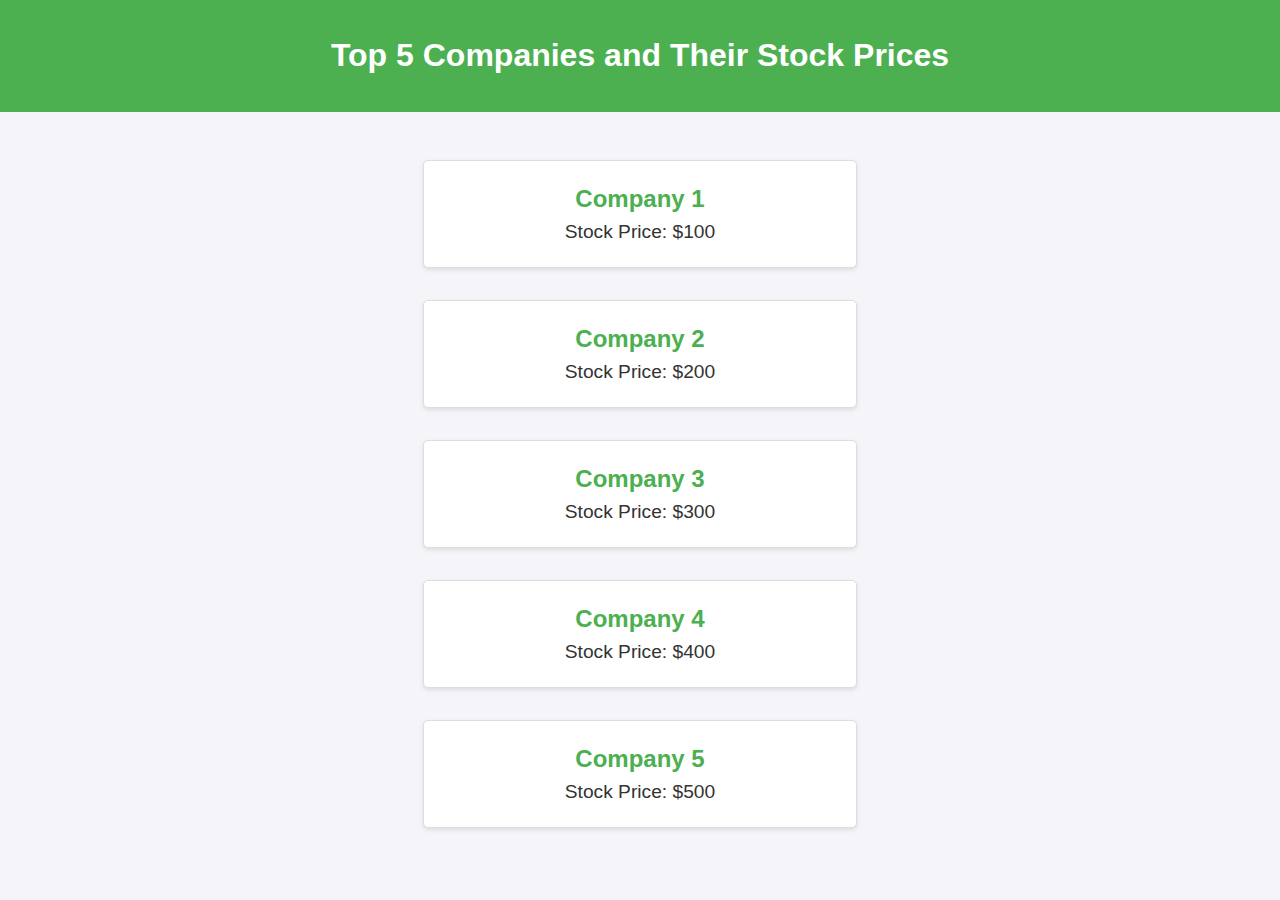
<file: index.html>
<!DOCTYPE html>
<html lang="en">
<head>
    <meta charset="UTF-8">
    <meta name="viewport" content="width=device-width, initial-scale=1.0">
    <title>Top 5 Companies Dashboard</title>
    <link rel="stylesheet" href="styles.css">
</head>
<body>
    <header>
        <h1>Top 5 Companies and Their Stock Prices</h1>
    </header>
    <main>
        <div class="company" id="company1">
            <h2>Company 1</h2>
            <p>Stock Price: $100</p>
        </div>
        <div class="company" id="company2">
            <h2>Company 2</h2>
            <p>Stock Price: $200</p>
        </div>
        <div class="company" id="company3">
            <h2>Company 3</h2>
            <p>Stock Price: $300</p>
        </div>
        <div class="company" id="company4">
            <h2>Company 4</h2>
            <p>Stock Price: $400</p>
        </div>
        <div class="company" id="company5">
            <h2>Company 5</h2>
            <p>Stock Price: $500</p>
        </div>
    </main>
</body>
</html>
</file>
<file: styles.css>
body {
    font-family: Arial, sans-serif;
    margin: 0;
    padding: 0;
    background-color: #f4f4f9;
    color: #333;
}

header {
    background-color: #4CAF50;
    color: white;
    padding: 1rem;
    text-align: center;
}

main {
    display: flex;
    flex-direction: column;
    align-items: center;
    padding: 2rem;
}

.company {
    background: white;
    border: 1px solid #ddd;
    border-radius: 5px;
    box-shadow: 0 2px 4px rgba(0, 0, 0, 0.1);
    margin: 1rem;
    padding: 1rem;
    width: 80%;
    max-width: 400px;
    text-align: center;
}

.company h2 {
    margin: 0.5rem 0;
    color: #4CAF50;
}

.company p {
    margin: 0.5rem 0;
    font-size: 1.2rem;
}
</file>
